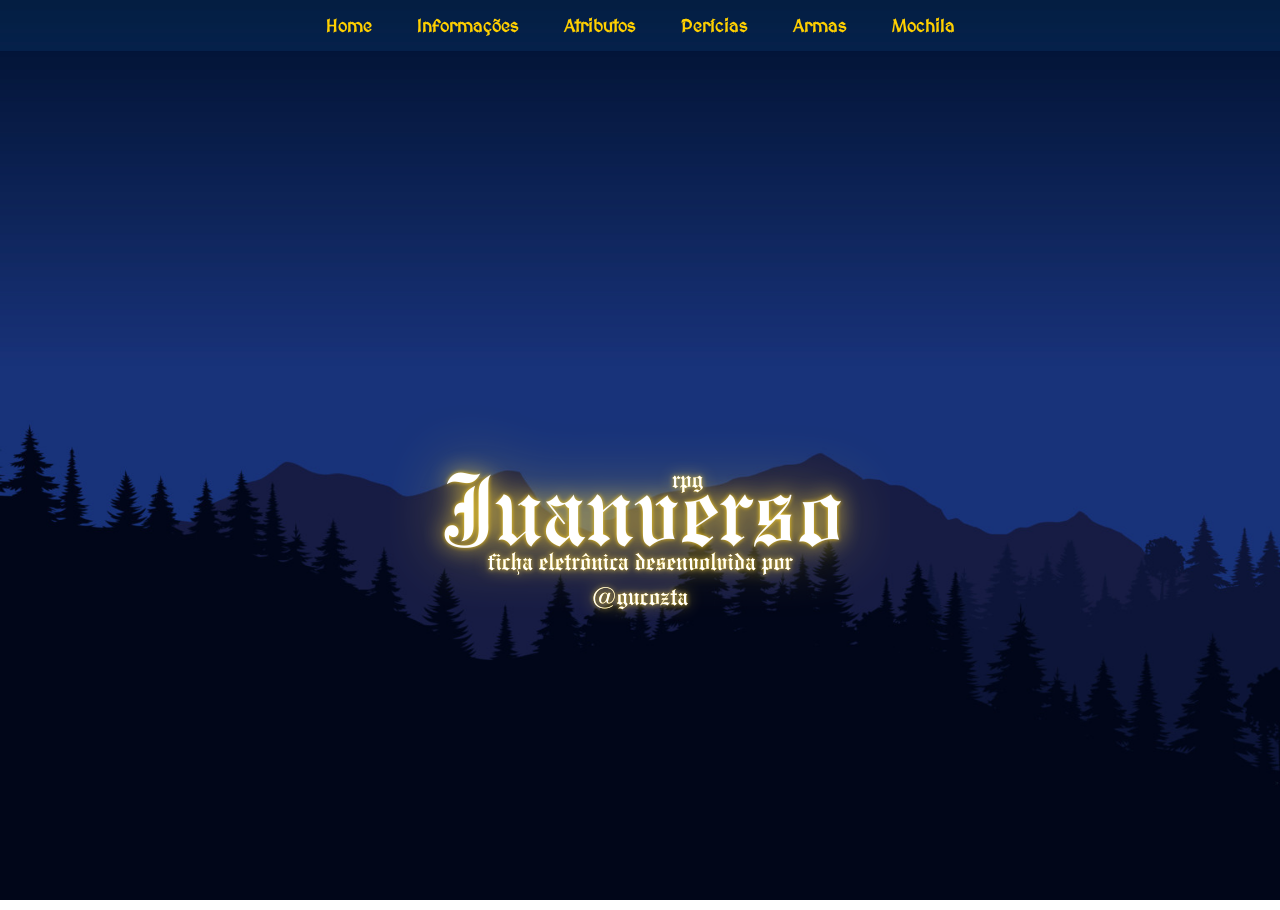
<file: index.html>
<!DOCTYPE html>
<html lang="pt-BR">
<head>
    <meta charset="UTF-8">
    <meta name="viewport" content="width=device-width, initial-scale=1.0">
    <title>Home</title>
    <link rel="stylesheet" href="css/styles.css">
    <link href="https://fonts.googleapis.com/css2?family=MedievalSharp&display=swap" rel="stylesheet">
    
    <script src="js/script.js"></script>
    <link rel="icon" href="img/icon.png" sizes="128x128" type="image/x-icon">
</head>


<body>
    <main>
    <header class="navbar">
        <nav class="navbar-container">
            <ul class="navbar-menu">
                <li><a href="index.html">Home</a></li>
                <li><a href="informacoes.html">Informações</a></li>
                <li><a href="atributos.html">Atributos</a></li>
                <li><a href="pericias.html">Perícias</a></li>
                <li><a href="armas.html">Armas</a></li>
                <li><a href="mochila.html">Mochila</a></li>
            </ul>
        </nav>
    </header>
    <div class="content">
        <!-- Conteúdo da página -->
    </div>

        <div class="container">
            <img src="img/logo.png" alt="Logo" class="logo">
        </div>
    </body>
    
    <main class="fade">
</main>



</body>
</html>
</file>
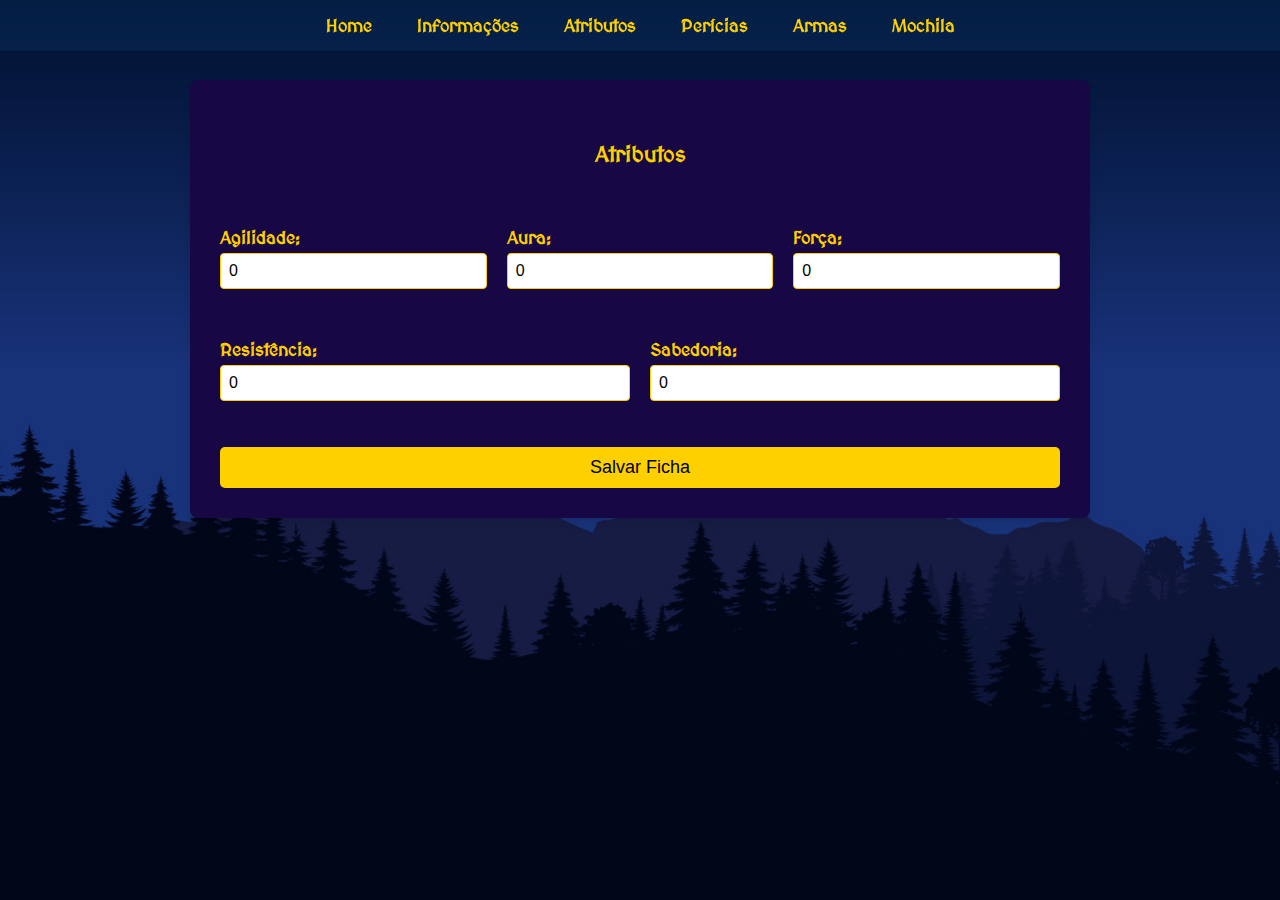
<file: atributos.html>
<!DOCTYPE html>
<html lang="pt-BR">
<head>
    <meta charset="UTF-8">
    <meta name="viewport" content="width=device-width, initial-scale=1.0">
    <title>Atributos</title>
    <link rel="stylesheet" href="css/styles.css">
    <link href="https://fonts.googleapis.com/css2?family=MedievalSharp&display=swap" rel="stylesheet">
    <script src="js/script.js" defer></script>
    <link rel="icon" href="img/icon.png" sizes="128x128" type="image/x-icon">
</head>
<body>
    <header class="navbar">
        <nav class="navbar-container">
            <ul class="navbar-menu">
                <li><a href="index.html">Home</a></li>
                <li><a href="informacoes.html">Informações</a></li>
                <li><a href="atributos.html">Atributos</a></li>
                <li><a href="pericias.html">Perícias</a></li>
                <li><a href="armas.html">Armas</a></li>
                <li><a href="mochila.html">Mochila</a></li>
            </ul>
        </nav>
    </header>
    <div class="content">
        <main>
            <div class="sheet__wrapper">
                <div class="sheet">
                    <header class="sheetHeading">
                        <h1 class="sheetHeading-subtitle">Atributos</h1>
                    </header>
                    <form id="character-form">
                        <!-- Atributos -->
                        <div class="attributes-container">
                            <!-- Agilidade -->
                            <div class="inputGroup">
                                <div class="inputGroup-item">
                                    <label class="inputGroup-label" for="agilidade">Agilidade:</label>
                                    <input class="inputGroup-input" type="number" id="agilidade" name="agilidade" placeholder="Valor da Agilidade" min="0" value="0">
                                </div>
                            </div>
                            <!-- Aura -->
                            <div class="inputGroup">
                                <div class="inputGroup-item">
                                    <label class="inputGroup-label" for="aura">Aura:</label>
                                    <input class="inputGroup-input" type="number" id="aura" name="aura" placeholder="Valor da Aura" min="0" value="0">
                                </div>
                            </div>
                            <!-- Força -->
                            <div class="inputGroup">
                                <div class="inputGroup-item">
                                    <label class="inputGroup-label" for="forca">Força:</label>
                                    <input class="inputGroup-input" type="number" id="forca" name="forca" placeholder="Valor da Força" min="0" value="0">
                                </div>
                            </div>
                            <!-- Resistência -->
                            <div class="inputGroup">
                                <div class="inputGroup-item">
                                    <label class="inputGroup-label" for="resistencia">Resistência:</label>
                                    <input class="inputGroup-input" type="number" id="resistencia" name="resistencia" placeholder="Valor da Resistência" min="0" value="0">
                                </div>
                            </div>
                            <!-- Sabedoria -->
                            <div class="inputGroup">
                                <div class="inputGroup-item">
                                    <label class="inputGroup-label" for="sabedoria">Sabedoria:</label>
                                    <input class="inputGroup-input" type="number" id="sabedoria" name="sabedoria" placeholder="Valor da Sabedoria" min="0" value="0">
                                </div>
                            </div>
                        </div>
                        <button type="submit" class="submit-button">Salvar Ficha</button>
                        <div id="feedback" class="hidden">Ficha salva com sucesso!</div>
                    </form>
                </div>
            </div>
        </main>
            <main class="fade">
    </div>
</body>
</html>
</file>
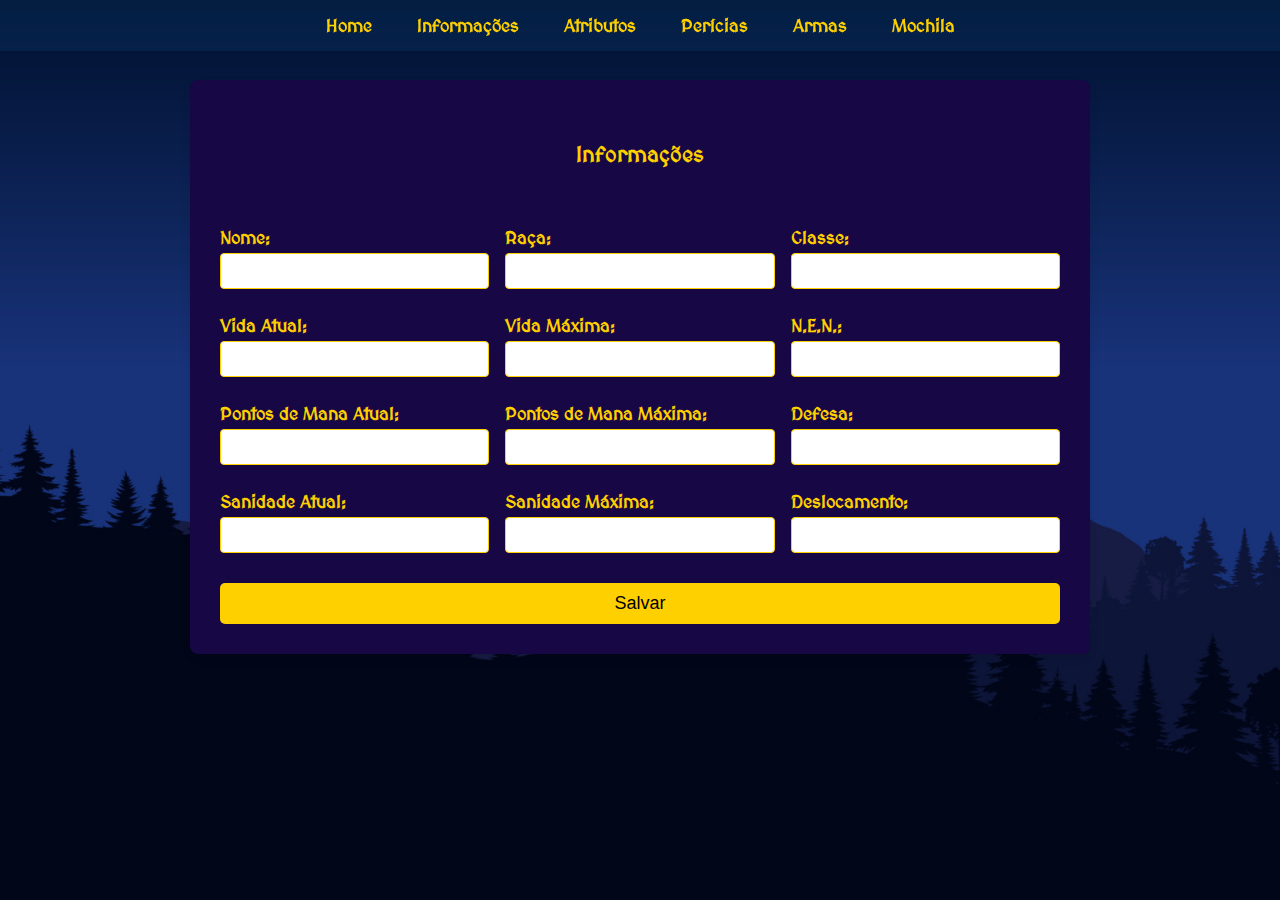
<file: informacoes.html>
<!DOCTYPE html>
<html lang="pt-BR">
<head>
    <meta charset="UTF-8">
    <meta name="viewport" content="width=device-width, initial-scale=1.0">
    <meta http-equiv="X-UA-Compatible" content="ie=edge">
    <link rel="stylesheet" href="css/styles.css">
    <link href="https://fonts.googleapis.com/css2?family=MedievalSharp&display=swap" rel="stylesheet">
    <script src="js/script.js" defer></script>
    <link rel="icon" href="img/icon.png" sizes="128x128" type="image/x-icon">
    <title>Informações</title>
</head>
<body>
    <!-- Navbar -->
    <header class="navbar">
        <nav class="navbar-container">
            <ul class="navbar-menu">
                <li><a href="index.html">Home</a></li>
                <li><a href="informacoes.html">Informações</a></li>
                <li><a href="atributos.html">Atributos</a></li>
                <li><a href="pericias.html">Perícias</a></li>
                <li><a href="armas.html">Armas</a></li>
                <li><a href="mochila.html">Mochila</a></li>
            </ul>
        </nav>
    </header>
    
    <!-- Main Content -->
    <div class="content">
        <main>
            <div class="sheet__wrapper">
                <div class="sheet">
                    <header class="sheetHeading">
                        <h1 class="sheetHeading-subtitle">Informações</h1>
                    </header>
                    <form id="ficha-form">
                        <div class="inputGroup">
                            <div class="inputGroup-item">
                                <label class="inputGroup-label" for="nome">Nome:</label>
                                <input class="inputGroup-input" id="nome" name="nome" type="text" required>
                            </div>
                            <div class="inputGroup-item">
                                <label class="inputGroup-label" for="raca">Raça:</label>
                                <input class="inputGroup-input" id="raca" name="raca" type="text" required>
                            </div>
                            <div class="inputGroup-item">
                                <label class="inputGroup-label" for="classe">Classe:</label>
                                <input class="inputGroup-input" id="classe" name="classe" type="text" required>
                            </div>
                            <div class="inputGroup-item">
                                <label class="inputGroup-label" for="vida-atual">Vida Atual:</label>
                                <input class="inputGroup-input" id="vida-atual" name="vida-atual" type="number" min="0" required>
                            </div>
                            <div class="inputGroup-item">
                                <label class="inputGroup-label" for="vida-maxima">Vida Máxima:</label>
                                <input class="inputGroup-input" id="vida-maxima" name="vida-maxima" type="number" min="0" required>
                            </div>
                            <div class="inputGroup-item">
                                <label class="inputGroup-label" for="dfd">N.E.N.:</label>
                                <input class="inputGroup-input" id="dfd" name="dfd" type="number" min="0" required>
                            </div>
                            <div class="inputGroup-item">
                                <label class="inputGroup-label" for="mana-atual">Pontos de Mana Atual:</label>
                                <input class="inputGroup-input" id="mana-atual" name="mana-atual" type="number" min="0" required>
                            </div>
                            <div class="inputGroup-item">
                                <label class="inputGroup-label" for="mana-maxima">Pontos de Mana Máxima:</label>
                                <input class="inputGroup-input" id="mana-maxima" name="mana-maxima" type="number" min="0" required>
                            </div>
                            <div class="inputGroup-item">
                                <label class="inputGroup-label" for="defesa">Defesa:</label>
                                <input class="inputGroup-input" id="defesa" name="defesa" type="number" min="0" required>
                            </div>
                            <div class="inputGroup-item">
                                <label class="inputGroup-label" for="sanidade-atual">Sanidade Atual:</label>
                                <input class="inputGroup-input" id="sanidade-atual" name="sanidade-atual" type="number" min="0" required>
                            </div>
                            <div class="inputGroup-item">
                                <label class="inputGroup-label" for="sanidade-maxima">Sanidade Máxima:</label>
                                <input class="inputGroup-input" id="sanidade-maxima" name="sanidade-maxima" type="number" min="0" required>
                            </div>
                            <div class="inputGroup-item">
                                <label class="inputGroup-label" for="deslocamento">Deslocamento:</label>
                                <input class="inputGroup-input" id="deslocamento" name="deslocamento" type="number" min="0" required>
                            </div>
                        </div>
                        <button type="submit" class="submit-button">Salvar</button>
                        <div id="feedback" class="hidden">Ficha salva com sucesso!</div>
                    </form>
                </div>
            </div>
        </main>
    </div>
    
    <!-- JavaScript -->
    <script src="js/script.js" defer></script>
</body>
</html>
</file>
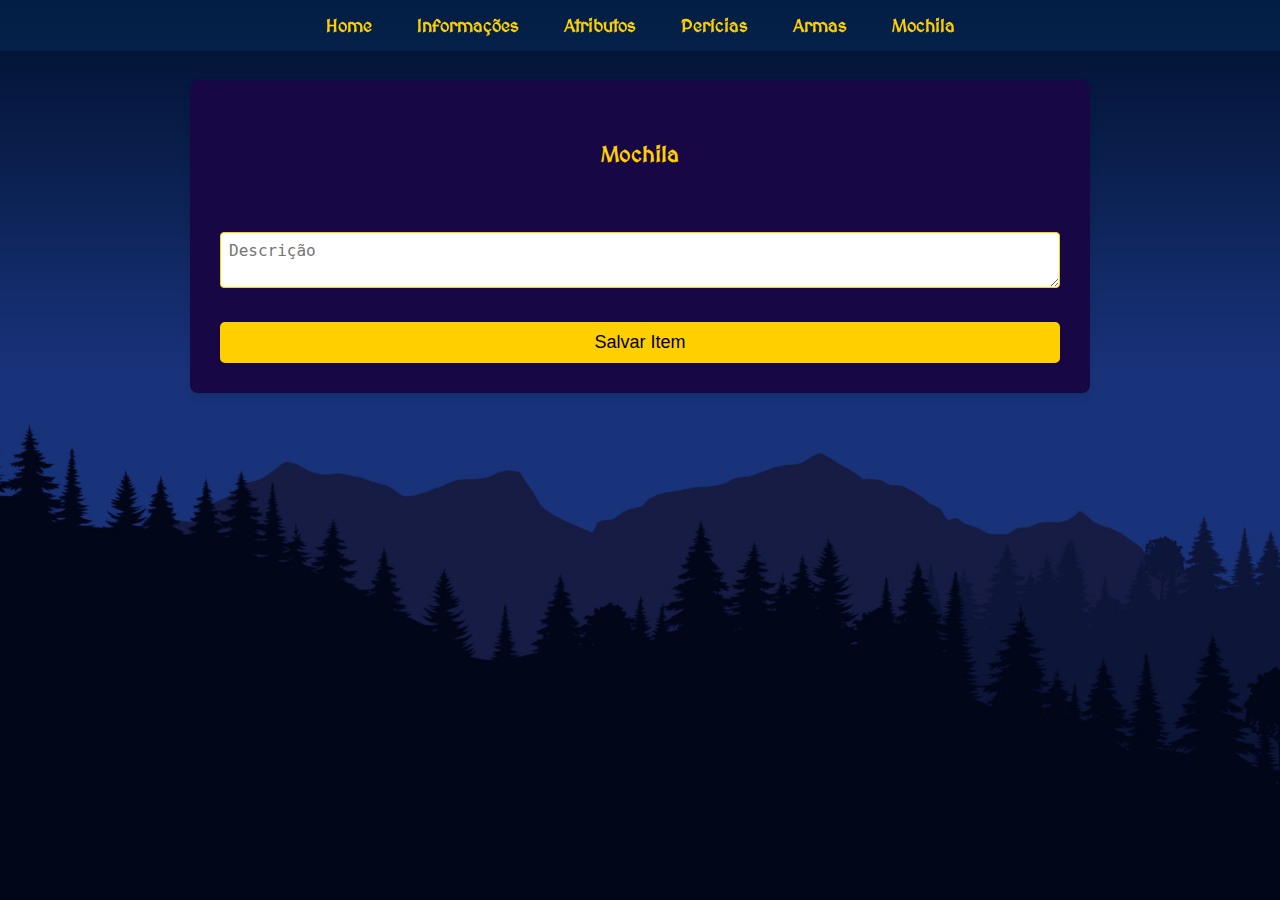
<file: mochila.html>
<!DOCTYPE html>
<html lang="pt-BR">
<head>
    <meta charset="UTF-8">
    <meta name="viewport" content="width=device-width, initial-scale=1.0">
    <title>Mochila</title>
    <link rel="stylesheet" href="css/styles.css">
    <link href="https://fonts.googleapis.com/css2?family=MedievalSharp&display=swap" rel="stylesheet">
    <script src="js/script.js" defer></script>
    <link rel="icon" href="img/icon.png" sizes="128x128" type="image/x-icon">
</head>
<body>
    <header class="navbar">
        <nav class="navbar-container">
            <ul class="navbar-menu">
                <li><a href="index.html">Home</a></li>
                <li><a href="informacoes.html">Informações</a></li>
                <li><a href="atributos.html">Atributos</a></li>
                <li><a href="pericias.html">Perícias</a></li>
                <li><a href="armas.html">Armas</a></li>
                <li><a href="mochila.html">Mochila</a></li>
            </ul>
        </nav>
    </header>
    <div class="content">
        <main>
            <div class="sheet__wrapper">
                <div class="sheet">
                    <header class="sheetHeading">
                        <h1 class="sheetHeading-subtitle">Mochila</h1>
                    </header>
                    <form id="backpack-form">
                        <div class="inputGroup">
                            <div class="inputGroup-item">
                                <label class="inputGroup-label" for="descricao_item"></label>
                                <textarea class="inputGroup-input" id="descricao_item" name="descricao_item" placeholder="Descrição"></textarea>
                            </div>
                        </div>
                        <button type="submit" class="submit-button">Salvar Item</button>
                        <div id="feedback" class="hidden">Item salvo com sucesso!</div>
                    </form>
                </div>
            </div>
             <main class="fade">
        </main>
    </div>
</body>
</html>
</file>
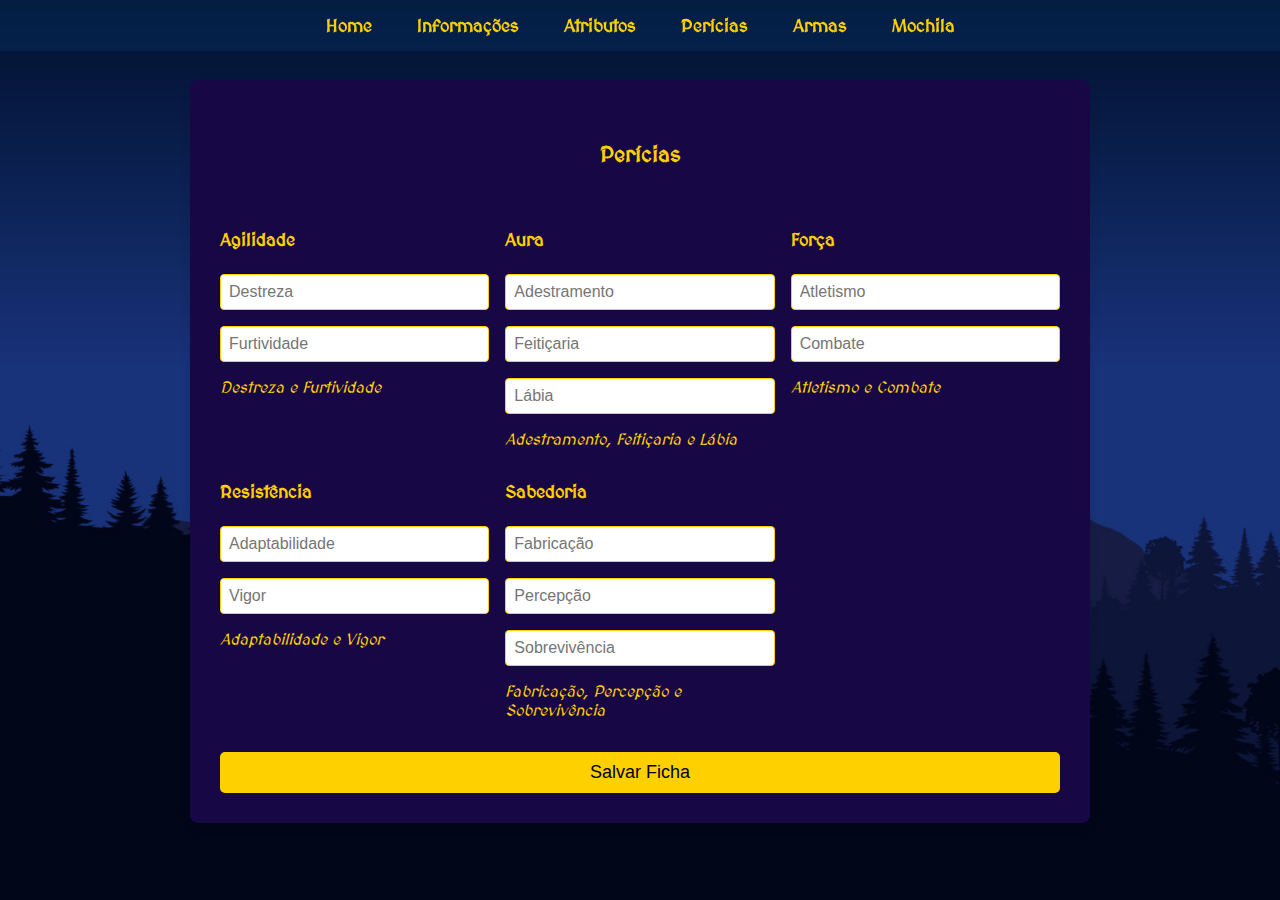
<file: pericias.html>
<!DOCTYPE html>
<html lang="pt-BR">
<head>
    <meta charset="UTF-8">
    <meta name="viewport" content="width=device-width, initial-scale=1.0">
    <title>Perícias</title>
    <link rel="stylesheet" href="css/styles.css">
    <link href="https://fonts.googleapis.com/css2?family=MedievalSharp&display=swap" rel="stylesheet">
    <script src="js/script.js" defer></script>
    <link rel="icon" href="img/icon.png" sizes="128x128" type="image/x-icon">
    <style>
        body {
            font-family: 'MedievalSharp', cursive;
            margin: 0;
            padding: 0;
            background-color: #f4f4f4;
        }


        .sheetHeading-subtitle {
            text-align: center;
            margin-bottom: 1rem;
        }

        .attributes-container {
            display: grid;
            grid-template-columns: repeat(3, 1fr);
            gap: 1rem;
        }

        .inputGroup {
            display: flex;
            flex-direction: column;
            margin-bottom: 1rem;
        }

        .inputGroup-item {
            display: flex;
            flex-direction: column;
        }

        .inputGroup-label {
            margin-bottom: 0.5rem;
            font-weight: bold;

        }

        .description {
            font-style: italic;
            color: #ffd000;
        }
    </style>
</head>
<body>
    <header class="navbar">
        <nav class="navbar-container">
            <ul class="navbar-menu">
                <li><a href="index.html">Home</a></li>
                <li><a href="informacoes.html">Informações</a></li>
                <li><a href="atributos.html">Atributos</a></li>
                <li><a href="pericias.html">Perícias</a></li>
                <li><a href="armas.html">Armas</a></li>
                <li><a href="mochila.html">Mochila</a></li>
            </ul>
        </nav>
    </header>
    <div class="content">
        <main>
            <div class="sheet__wrapper">
                <div class="sheet">
                    <header class="sheetHeading">
                        <h1 class="sheetHeading-subtitle">Perícias</h1>
                    </header>
                    <form id="character-form">
                        <!-- Atributos -->
                        <div class="attributes-container">
                            <!-- Agilidade -->
                            <div class="inputGroup">
                                <label class="inputGroup-label" for="agilidade-desc1">Agilidade</label>
                                <input class="inputGroup-input" type="text" id="agilidade-desc1" name="agilidade-desc1" placeholder="Destreza">
                                <input class="inputGroup-input" type="text" id="agilidade-desc2" name="agilidade-desc2" placeholder="Furtividade">
                                <div class="description">Destreza e Furtividade</div>
                            </div>
                            <!-- Aura -->
                            <div class="inputGroup">
                                <label class="inputGroup-label" for="aura-desc1">Aura</label>
                                <input class="inputGroup-input" type="text" id="aura-desc1" name="aura-desc1" placeholder="Adestramento">
                                <input class="inputGroup-input" type="text" id="aura-desc2" name="aura-desc2" placeholder="Feitiçaria">
                                <input class="inputGroup-input" type="text" id="aura-desc3" name="aura-desc3" placeholder="Lábia">
                                <div class="description">Adestramento, Feitiçaria e Lábia</div>
                            </div>
                            <!-- Força -->
                            <div class="inputGroup">
                                <label class="inputGroup-label" for="forca-desc1">Força</label>
                                <input class="inputGroup-input" type="text" id="forca-desc1" name="forca-desc1" placeholder="Atletismo">
                                <input class="inputGroup-input" type="text" id="forca-desc2" name="forca-desc2" placeholder="Combate">
                                <div class="description">Atletismo e Combate</div>
                            </div>
                            <!-- Resistência -->
                            <div class="inputGroup">
                                <label class="inputGroup-label" for="resistencia-desc1">Resistência</label>
                                <input class="inputGroup-input" type="text" id="resistencia-desc1" name="resistencia-desc1" placeholder="Adaptabilidade">
                                <input class="inputGroup-input" type="text" id="resistencia-desc2" name="resistencia-desc2" placeholder="Vigor">
                                <div class="description">Adaptabilidade e Vigor</div>
                            </div>
                            <!-- Sabedoria -->
                            <div class="inputGroup">
                                <label class="inputGroup-label" for="sabedoria-desc1">Sabedoria</label>
                                <input class="inputGroup-input" type="text" id="sabedoria-desc1" name="sabedoria-desc1" placeholder="Fabricação">
                                <input class="inputGroup-input" type="text" id="sabedoria-desc2" name="sabedoria-desc2" placeholder="Percepção">
                                <input class="inputGroup-input" type="text" id="sabedoria-desc3" name="sabedoria-desc3" placeholder="Sobrevivência">
                                <div class="description">Fabricação, Percepção e Sobrevivência</div>
                            </div>
                        </div>
                        <button type="submit" class="submit-button">Salvar Ficha</button>
                        <div id="feedback" class="hidden">Ficha salva com sucesso!</div>
                    </form>
                </div>
            </div>
        </main>
    </div>
</body>
</html>
</file>
<file: css/styles.css>
body, html {
    margin: 0;
    padding: 0;
    height: 100%;
}

/* Faz com que o container ocupe toda a altura da tela */
.container {
    display: flex;
    justify-content: center; /* Centraliza horizontalmente */
    align-items: center;    /* Centraliza verticalmente */
    height: 90vh;          /* Define altura da viewport */
}

.logo {
    max-width: 100%; /* Faz com que o logo não ultrapasse o tamanho da tela */
    height: auto;    /* Mantém a proporção do logo */
}


body {
    margin: 0;
    padding: 0;
    font-family: Arial, sans-serif;
    background-image: url('../img/wp1.png'); /* Caminho para a imagem de fundo */
    background-size: cover; /* Faz a imagem cobrir toda a área */
    background-position: center; /* Centraliza a imagem */
    background-repeat: no-repeat; /* Evita que a imagem se repita */
}



/* Wrapper da ficha */
.sheet__wrapper {
    display: flex;
    justify-content: center;
    align-items: center;
    width: 100%;
    max-width: 900px;
    margin: auto;
}

/* Estilo do cabeçalho */
.sheetHeading {
    text-align: center;
    margin-bottom: 20px;
}

.sheetHeading-title {
    font-size: 2rem;
    color: #333;
}

.sheetHeading-subtitle {
    font-size: 1rem;
    color: #ffd000;
}

/* Estilo dos grupos de entrada */
.inputGroup {
    display: flex;
    flex-wrap: wrap;
    gap: 1rem;
    margin-bottom: 1.5rem;
}

.inputGroup-item {
    flex: 1;
    min-width: 200px;
}

.inputGroup-label {
    display: block;
    margin-bottom: 0.5rem;
    font-weight: bold;
    color: #ffd000;

}

.inputGroup-input:focus {
    border-color: #007bff;
    box-shadow: 0 0 0 3px rgba(38, 143, 255, 0.1);
    outline: none;
}

.inputGroup-input.--small {
    width: 120px;
}

.submit-button {
    background-color: #007bff;
    color: #170745;
    border: none;
    padding: 0.75rem 1.5rem;
    border-radius: 4px;
    font-size: 1rem;
    cursor: pointer;
    transition: background-color 0.3s ease;
    width: 100%;
    margin-top: 1rem;
}

.submit-button:hover {
    background-color: #0056b3;
}

/* Estilo do feedback */
#feedback {
    margin-top: 1rem;
    padding: 0.75rem;
    background-color: #ffd000;
    color: #000000;
    border: 1px solid #ffd000;
    border-radius: 4px;
    text-align: center;
    font-size: 1rem;
}

.hidden {
    display: none;
}

header {
    background: #170745;
    color: #170745;
    padding: 1rem 0;
}
/* styles.css */

/* Reset básico */
body, html {
    margin: 0;
    padding: 0;
    font-family: 'Hind', sans-serif;
    height: 100%;
    overflow-x: hidden; /* Para evitar rolagem horizontal */
}

.navbar {
    width: 100%;
    background-color: rgba(38, 143, 255, 0.1);
    position: fixed;
    top: 0;
    left: 0;
    z-index: 1000;
    padding: 10px 0;
}

.navbar-container {
    max-width: 1200px;
    margin: 0 auto;
    padding: 0 20px;
}

.navbar-menu {
    list-style: none;
    padding: 0;
    margin: 0;
    text-align: center;
}

.navbar-menu li {
    display: inline;
    margin: 0 15px;
}

.navbar-menu a {
    text-decoration: none;
    color: #ffd000;
    font-size: 16px;
    font-weight: bold;
}

.content {
    padding: 20px;
    margin-top: 60px; /* Ajuste conforme a altura da navbar */
}

.sheet__wrapper {
    display: flex;
    justify-content: center;
    align-items: flex-start; /* Alinhe o conteúdo ao início */
    padding-bottom: 20px; /* Para garantir espaço no rodapé */
}

.sheet {
    max-width: 1200px;
    width: 100%;
    background-color: #ffd000;
    padding: 20px;
    border-radius: 8px;
    box-shadow: 0 2px 4px rgba(0,0,0,0.1);
}

.sheetHeading {
    text-align: center;
}

.sheetHeading-title {
    font-size: 24px;
    margin: 0;
}

.sheetHeading-subtitle {
    font-size: 18px;
    color: #170745;
}

.inputGroup {
    margin-bottom: 20px;
}

.inputGroup-item {
    margin-bottom: 10px;
}

.inputGroup-label {
    display: block;
    font-weight: bold;
    margin-bottom: 5px;
}

.inputGroup-input {
    width: 100%;
    padding: 8px;
    border: 1px solid #ffd000;
    border-radius: 4px;
}

.inputGroup-input --small {
    width: calc(50% - 10px);
    display: inline-block;
    margin-right: 10px;
}

.inputGroup-subgroup {
    display: flex;
    flex-wrap: wrap;
}

.submit-button {
    display: block;
    width: 100%;
    padding: 10px;
    background-color: #28a745;
    color: #ffd000;
    border: none;
    border-radius: 4px;
    font-size: 16px;
    cursor: pointer;
}

.submit-button:hover {
    background-color: #218838;
}

.hidden {
    display: none;
}

/* styles.css */

/* Reset básico */
body, html {
    margin: 0;
    padding: 0;
    font-family: 'Hind', sans-serif;
    height: 100%;
    overflow-x: hidden; /* Para evitar rolagem horizontal */
}

/* Navbar fixa no topo */
.navbar {
    width: 100%;
    background-color: rgba(38, 143, 255, 0.1);
    position: fixed;
    top: 0;
    left: 0;
    z-index: 1000;
    padding: 10px 0;
}

/* Centraliza o conteúdo da navbar */
.navbar-container {
    max-width: 1200px;
    margin: 0 auto;
    padding: 0 20px;
}

.navbar-menu {
    list-style: none;
    padding: 0;
    margin: 0;
    text-align: center;
}

.navbar-menu li {
    display: inline;
    margin: 0 15px;
}

.navbar-menu a {
    text-decoration: none;
    color: #ffd000;
    font-size: 16px;
    font-weight: bold;
}

/* Conteúdo principal da página */
.content {
    padding: 20px;
    margin-top: 60px; /* Ajuste conforme a altura da navbar */
}

/* Wrapper da ficha */
.sheet__wrapper {
    display: flex;
    justify-content: center;
    align-items: flex-start; /* Alinha o conteúdo ao início */
    padding-bottom: 20px; /* Espaço no rodapé */
}

/* Estilo da ficha */
.sheet {
    max-width: 1200px;
    width: 100%;
    background-color: #ffd000;
    padding: 20px;
    border-radius: 8px;
    box-shadow: 0 2px 4px rgba(0,0,0,0.1);
}

/* Estilos do cabeçalho da ficha */
.sheetHeading {
    text-align: center;
}

.sheetHeading-title {
    font-size: 24px;
    margin: 0;
}

.sheetHeading-subtitle {
    font-size: 18px;
    color: #ffd000;
}

/* Estilos dos grupos de entrada */
.inputGroup {
    margin-bottom: 20px;
}

.inputGroup-item {
    margin-bottom: 10px;
}

/* Labels dos inputs */
.inputGroup-label {
    display: block;
    font-weight: bold;
    margin-bottom: 5px;
}

/* Inputs */
.inputGroup-input {
    width: 100%;
    padding: 8px;
    border: 1px solid #ffd000;
    border-radius: 4px;
}

.inputGroup-input --small {
    width: calc(50% - 10px);
    display: inline-block;
    margin-right: 10px;
}

/* Subgrupo de inputs */
.inputGroup-subgroup {
    display: flex;
    flex-wrap: wrap;
}

/* Botão de submissão */
.submit-button {
    display: block;
    width: 100%;
    padding: 10px;
    background-color: #28a745;
    color: #ffd000;
    border: none;
    border-radius: 4px;
    font-size: 16px;
    cursor: pointer;
}

.submit-button:hover {
    background-color: #218838;
}

/* Feedback escondido */
.hidden {
    display: none;
}
/* styles.css */

/* Reset básico */
body, html {
    margin: 0;
    padding: 0;
    font-family: 'Hind', sans-serif;
    height: auto; /* Permite que o conteúdo determine a altura da página */
    overflow-x: hidden; /* Para evitar rolagem horizontal */
}

/* Navbar fixa no topo */
.navbar {
    width: 100%;
    background-color: rgba(38, 143, 255, 0.1);
    position: fixed;
    top: 0;
    left: 0;
    z-index: 1000; /* Garante que a navbar esteja acima do conteúdo */
    padding: 15px 0;
}

/* Centraliza o conteúdo da navbar */
.navbar-container {
    max-width: 1200px;
    margin: 0 auto;
    padding: 0 20px;
}

/* Estilos do menu da navbar */
.navbar-menu {
    list-style: none;
    padding: 0;
    margin: 0;
    text-align: center;
}

.navbar-menu li {
    display: inline;
    margin: 0 20px;
}

/* Cor das letras da navbar */
.navbar-menu a {
    text-decoration: none;
    color: #ffd000; /* Cor das letras da navbar em branco */
    font-size: 18px;
    font-weight: bold;
}

/* Conteúdo principal da página */
.content {
    padding-top: 80px; /* Espaçamento no topo para a navbar fixa */
    margin-top: 0; /* Remove o margin-top adicional */
}

/* Wrapper da ficha */
.sheet__wrapper {
    display: flex;
    justify-content: center;
    align-items: flex-start; /* Alinha o conteúdo ao início */
    padding-bottom: 20px; /* Espaço no rodapé */
}

/* Estilo da ficha */
.sheet {
    max-width: 1200px;
    width: 100%;
    background-color: #170745;
    padding: 30px;
    border-radius: 8px;
    box-shadow: 0 4px 8px rgba(0,0,0,0.1);
}

/* Estilos do cabeçalho da ficha */
.sheetHeading {
    text-align: center;
    margin-bottom: 30px;
}

.sheetHeading-title {
    font-size: 28px;
    margin: 0;
}

.sheetHeading-subtitle {
    font-size: 22px;
    color: #ffd000;
}

/* Container para os atributos */
.attributes-container {
    display: flex;
    flex-wrap: wrap;
    gap: 20px; /* Espaçamento entre os atributos */
}

/* Estilos dos grupos de atributos */
.inputGroup {
    flex: 1 1 calc(20% - 20px); /* Ajusta a largura para cinco colunas */
    box-sizing: border-box;
}

/* Ajustes na aparência dos inputs */
.inputGroup-item {
    margin-bottom: 30px; /* Espaçamento entre grupos de inputs */
}

.inputGroup-label {
    display: block;
    font-weight: bold;
    font-size: 18px; /* Tamanho da fonte das labels */
    margin-bottom: 10px;
}

.inputGroup-input {
    width: 100%;
    padding: 15px;
    border: 1px solid #ffd000;
    border-radius: 4px;
    box-sizing: border-box;
    font-size: 16px; /* Tamanho da fonte dos inputs */
}

/* Botão de submissão */
.submit-button {
    display: block;
    width: 100%;
    padding: 15px;
    background-color: #28a745;
    color: #ffd000;
    border: none;
    border-radius: 4px;
    font-size: 18px;
    cursor: pointer;
    box-sizing: border-box;
}

.submit-button:hover {
    background-color: #218838;
}

/* Feedback escondido */
.hidden {
    display: none;
}

/* styles.css */

body {
    margin: 0;
    font-family: Arial, sans-serif;

    background-size: cover; /* Faz com que a imagem cubra toda a área do background */
    background-position: center; /* Centraliza a imagem no fundo */
    background-attachment: fixed; /* Mantém a imagem fixa na tela */
    background-repeat: no-repeat; /* Não repete a imagem */
}

main.fade {
    opacity: 0;
    transition: opacity 0.5s ease-in-out;
}

main.fade.fade-in {
    opacity: 1;
}

.content {
    margin-top: 60px; /* Ajuste com base na altura da navbar */
    padding: 20px;
}

.tablink {
    background-color: #ffd000;
    color: black;
    border: none;
    cursor: pointer;
    padding: 10px 15px;
    text-align: center;
    margin-right: 5px;
    border-radius: 5px;
}

.tablink.active {
    background-color: #ffd000;
    color: rgb(0, 0, 0);
}

.tabcontent {
    display: none;
    padding: 15px;
    border: 1px solid #000000;
    border-top: none;
}

.inputGroup {
    margin-bottom: 20px;
}

.inputGroup-item {
    margin-bottom: 10px;
}

.inputGroup-label {
    display: block;
    margin-bottom: 5px;
}

.inputGroup-input {
    width: 100%;
    padding: 8px;
    box-sizing: border-box;
}

.submit-button {
    padding: 10px 20px;
    background-color: #ffd000;
    color: #000000;
    border: none;
    border-radius: 5px;
    cursor: pointer;
}

.submit-button:hover {
    background-color: #ffd000;
}

.hidden {
    display: none;
}

/* styles.css */

.hidden {
    display: none;
}

#feedback {
    background-color: #a7ce25;
    color: #ffd000;
    padding: 10px;
    border-radius: 4px;
    text-align: center;
    margin-top: 20px;
}

/* CSS para centralizar os botões das abas */
.tabs {
    display: flex;
    justify-content: center; /* Centraliza os itens horizontalmente */
    margin-bottom: 20px; /* Espaço abaixo das abas, ajuste conforme necessário */
}

.tablink {
    background-color: #ffd000; /* Cor de fundo dos botões */
    border: 1px solid #ffd000; /* Borda dos botões */
    border-radius: 5px; /* Arredondar bordas dos botões */
    padding: 10px 20px; /* Espaçamento interno dos botões */
    margin: 0 5px; /* Espaço entre os botões */
    cursor: pointer; /* Cursor de ponteiro ao passar sobre os botões */
    font-size: 16px; /* Tamanho da fonte dos botões */
}

.tablink.active {
    background-color: #ffd000; /* Cor de fundo dos botões ativos */
    border-bottom: 1px solid transparent; /* Remove a borda inferior dos botões ativos */
}

/* Aplicar a fonte a todo o corpo da página */
body {
    font-family: 'MedievalSharp', sans-serif;
}

/* Aplicar a fonte a um elemento específico, como um título */
h1, h2, h3 {
    font-family: 'MedievalSharp', sans-serif;
    color: white;
}

/* Estilos adicionais */
</file>
